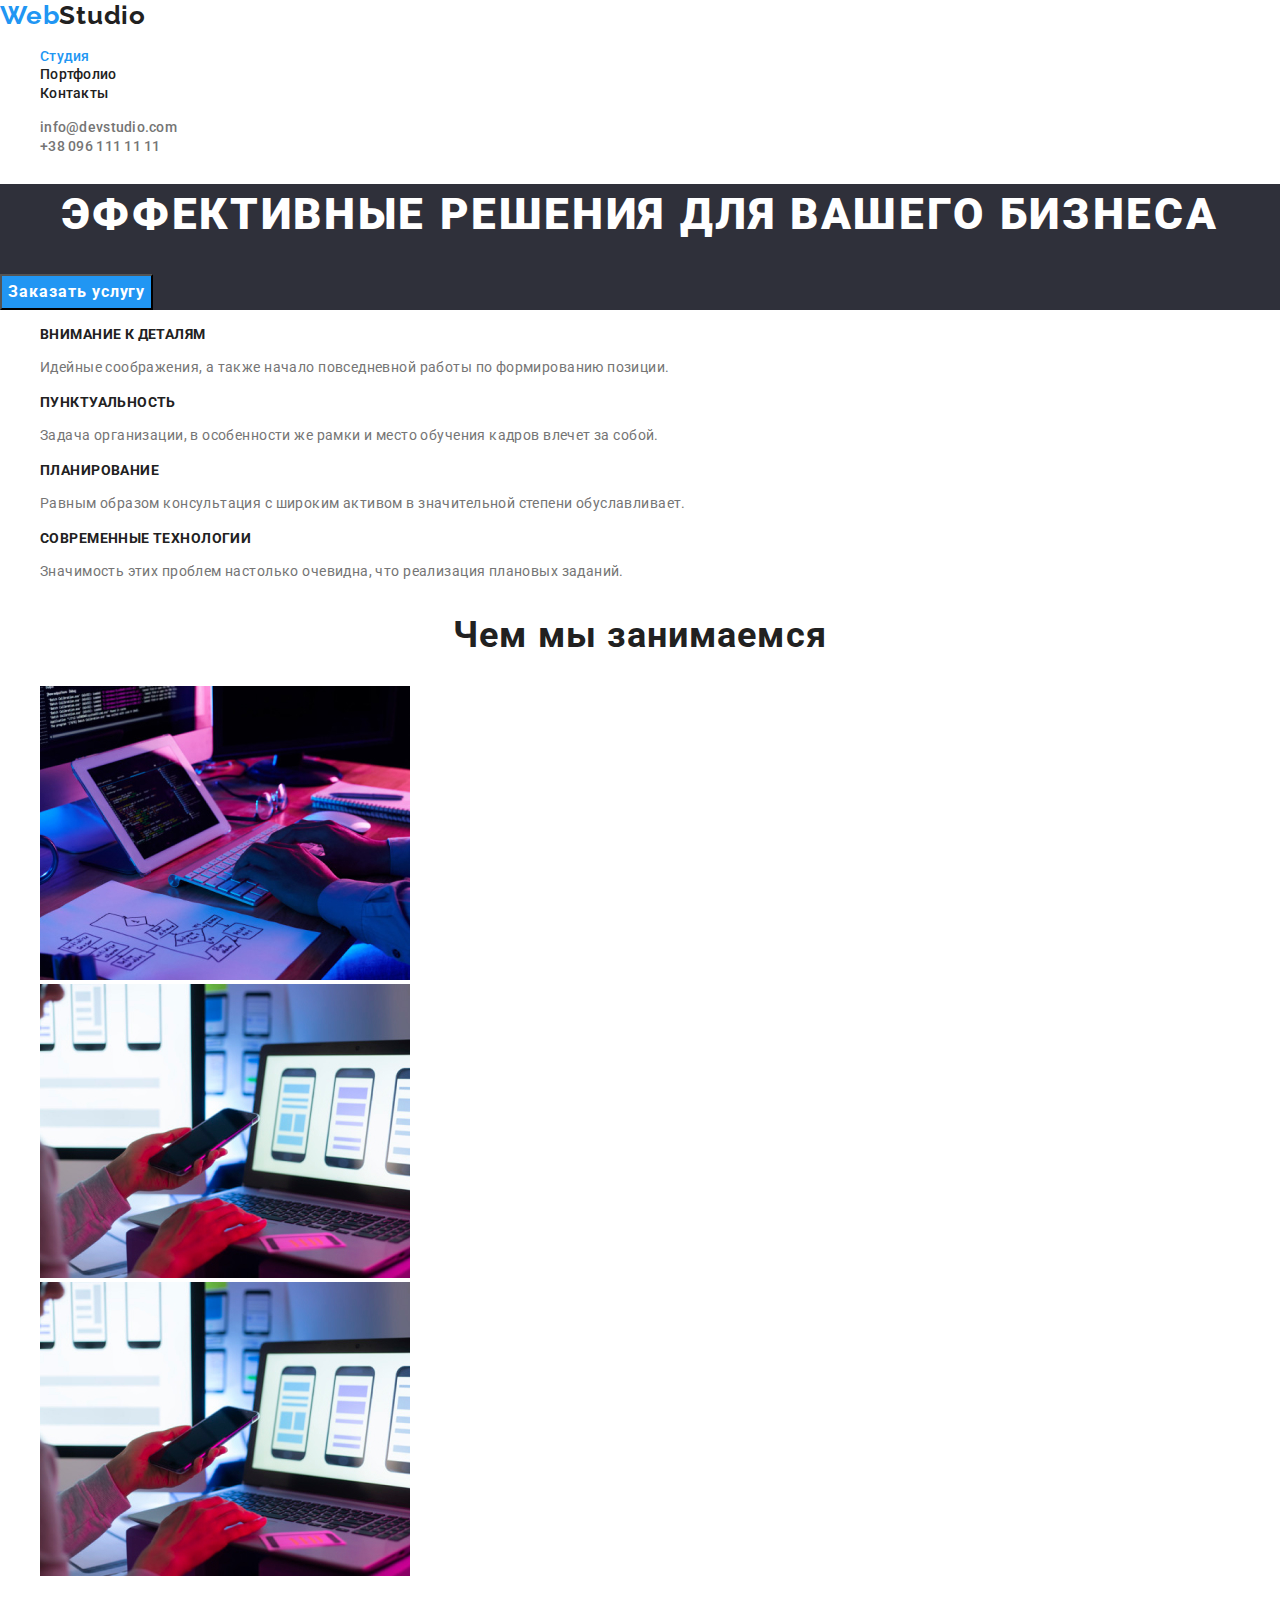
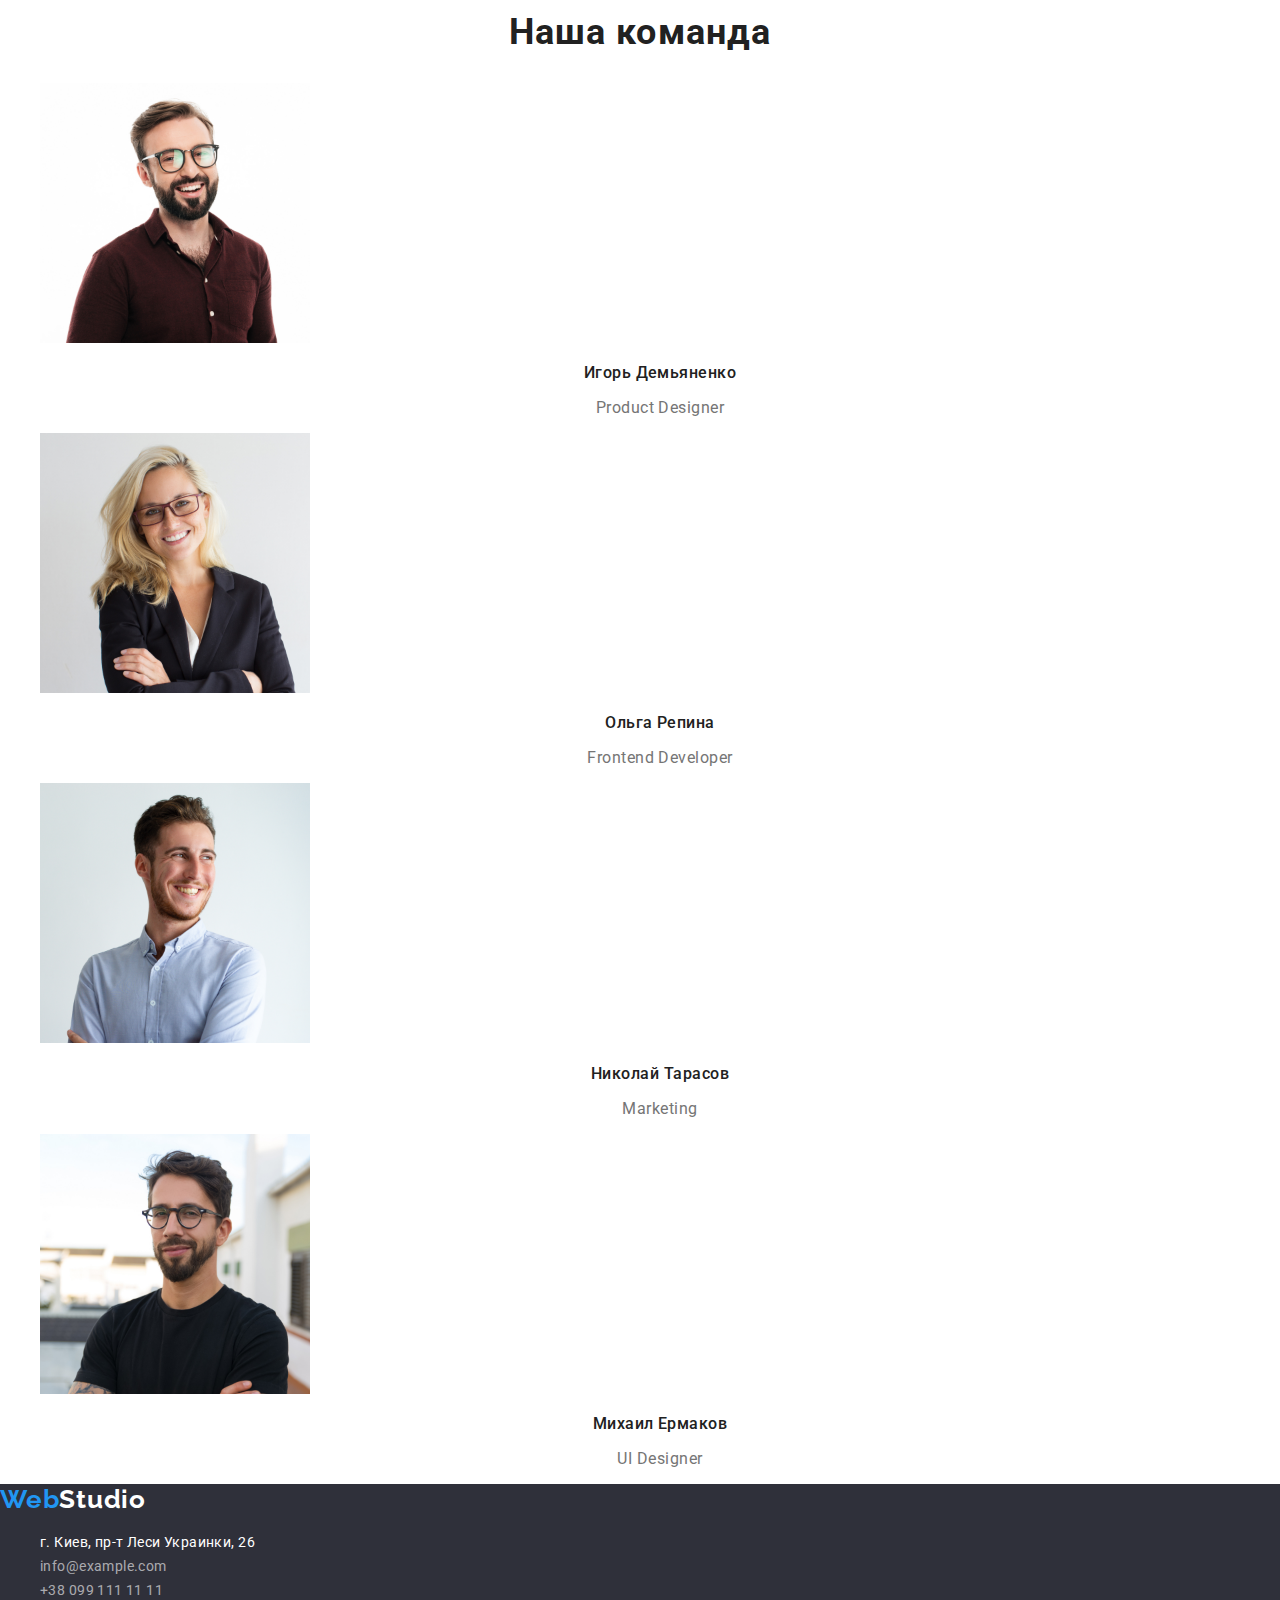
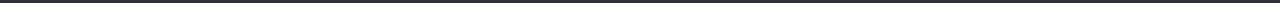
<file: index.html>
<!DOCTYPE html>
<html lang="ru">
<head>
    <meta charset="UTF-8">
    <meta name="viewport" content="width=device-width, initial-scale=1.0">
    <meta http-equiv="X-UA-Compatible" content="ie=edge">
    <link rel="stylesheet" href="https://cdnjs.cloudflare.com/ajax/libs/modern-normalize/1.0.0/modern-normalize.min.css" />
    <link rel="preconnect" href="https://fonts.gstatic.com">
    <link href="https://fonts.googleapis.com/css2?family=Raleway:wght@700&family=Roboto:wght@400;500;700;900&display=swap"
        rel="stylesheet">
    <link rel="stylesheet" href="./css/styles.css">
    <title>Webstudio</title>
</head>
<body>
    <header class="header">
        <nav class="navigation">
            <a class="header-logo" href="./"><span class="logo-accent">Web</span>Studio</a>
            <ul class="navigation-list">
                <li class="navigation-list-item">
                    <a class="navigation-list-link current-link" href="#">Студия</a>
                </li>
                <li class="navigation-list-item">
                    <a class="navigation-list-link" href="./portfolio.html">Портфолио</a>
                </li>
                <li class="navigation-list-item">
                    <a class="navigation-list-link" href="">Контакты</a>
                </li>
            </ul>
        </nav>
            <ul>
            <li>
                <a class="header-address" href="mailto:info@devstudio.com">info@devstudio.com</a>
            </li>
            <li>
                <a class="header-address" href="tel:+380961111111">+38 096 111 11 11</a>
            </li>
        </ul>
    </header>

    <main>
        <!-- HERO -->
        <section class="hero">
            <h1 class="hero-title">Эффективные решения для вашего бизнеса</h1>
            <button class="order-button" type="button">Заказать услугу</button>
        </section>

        <!-- ABOUT US -->
        <section class="about">
            <h2 class="visually-hidden">Наши преимущества</h2>
            <ul class="about-list">
                <li class="about-list-item">
                    <h3 class="about-title">Внимание к деталям</h3>
                    <P class="about-description">Идейные соображения, а также начало повседневной работы по формированию позиции.</P>
                </li>
                <li class="about-list-item">
                    <h3 class="about-title">Пунктуальность</h3>
                    <P class="about-description">Задача организации, в особенности же рамки и место обучения кадров влечет за собой.</P>
                </li>
                <li class="about-list-item">
                    <h3 class="about-title">Планирование</h3>
                    <P class="about-description">Равным образом консультация с широким активом в значительной степени обуславливает.</P>
                </li>
                <li class="about-list-item">
                    <h3 class="about-title">Современные технологии</h3>
                    <P class="about-description">Значимость этих проблем настолько очевидна, что реализация плановых заданий.</P>
                </li>
            </ul>
        </section>

        <!-- WHAT WE DO -->
        <section class="our-work">
            <h2 class="title">Чем мы занимаемся</h2>
            <ul class="our-work-list">
                <li>
                    <img class="our-work-img" src="./images/what-we-do/img1.jpg" alt="программист пишет код" width="370" height="294">
                </li>
                <li>
                    <img class="our-work-img" src="./images/what-we-do/img2.jpg" alt="дизайнер выбирает макет для мобильного приложения" width="370" height="294">
                </li>
                <li>
                    <img class="our-work-img" src="./images/what-we-do/img2.jpg" alt="дизайнер выбирает цветовую гамму" width="370" height="294">
                </li>
            </ul>
        </section>

        <!-- OUR TEAM -->
        <section class="team">
            <h2 class="title">Наша команда</h2>
            <ul class="team-list">
                <li class="team-list-item">
                    <img class="team-img" src="./images/our-team/igor.jpg" alt="Игорь Демьяненко" width="270" height="260">
                    <h3 class="team-title">Игорь Демьяненко</h3>
                    <p class="team-description" lang="en">Product Designer</p>
                </li>
                <li class="team-list-item">
                    <img class="team-img" src="./images/our-team/olga.jpg" alt="Ольга Репина" width="270" height="260">
                    <h3 class="team-title">Ольга Репина</h3>
                    <p class="team-description" lang="en">Frontend Developer</p>
                </li>
                <li class="team-list-item">
                    <img class="team-img" src="./images/our-team/nikolay.jpg" alt="Николай Тарасов" width="270" height="260">
                    <h3 class="team-title">Николай Тарасов</h3>
                    <p class="team-description" lang="en">Marketing</p>
                </li>
                <li class="team-list-item">
                    <img class="team-img" src="./images/our-team/michael.jpg" alt="Михаил Ермаков" width="270" height="260">
                    <h3 class="team-title">Михаил Ермаков</h3>
                    <p class="team-description" lang="en">UI Designer</p>
                </li>
            </ul>
        </section>
    </main>

    <footer class="footer">
        <a class="footer-logo" href="./"><span class="logo-accent">Web</span>Studio</a>
        <address class="footer-address">
            <ul class="footer-address-list">
                <li class="footer-address-item">
                    <a class="footer-contacts map" href="https://goo.gl/maps/fuToK8LUHECQ2Vxz8" target="_blank">г. Киев, пр-т Леси Украинки, 26</a>
                </li>
                <li class="footer-address-item">
                    <a class="footer-contacts" href="mailto:info@example.com">info@example.com</a>
                </li>
                <li class="footer-address-item">
                    <a class="footer-contacts" href="tel:+380991111111">+38 099 111 11 11</a>
                </li>
            </ul>
        </address>
    </footer>
</body>
</html>
</file>
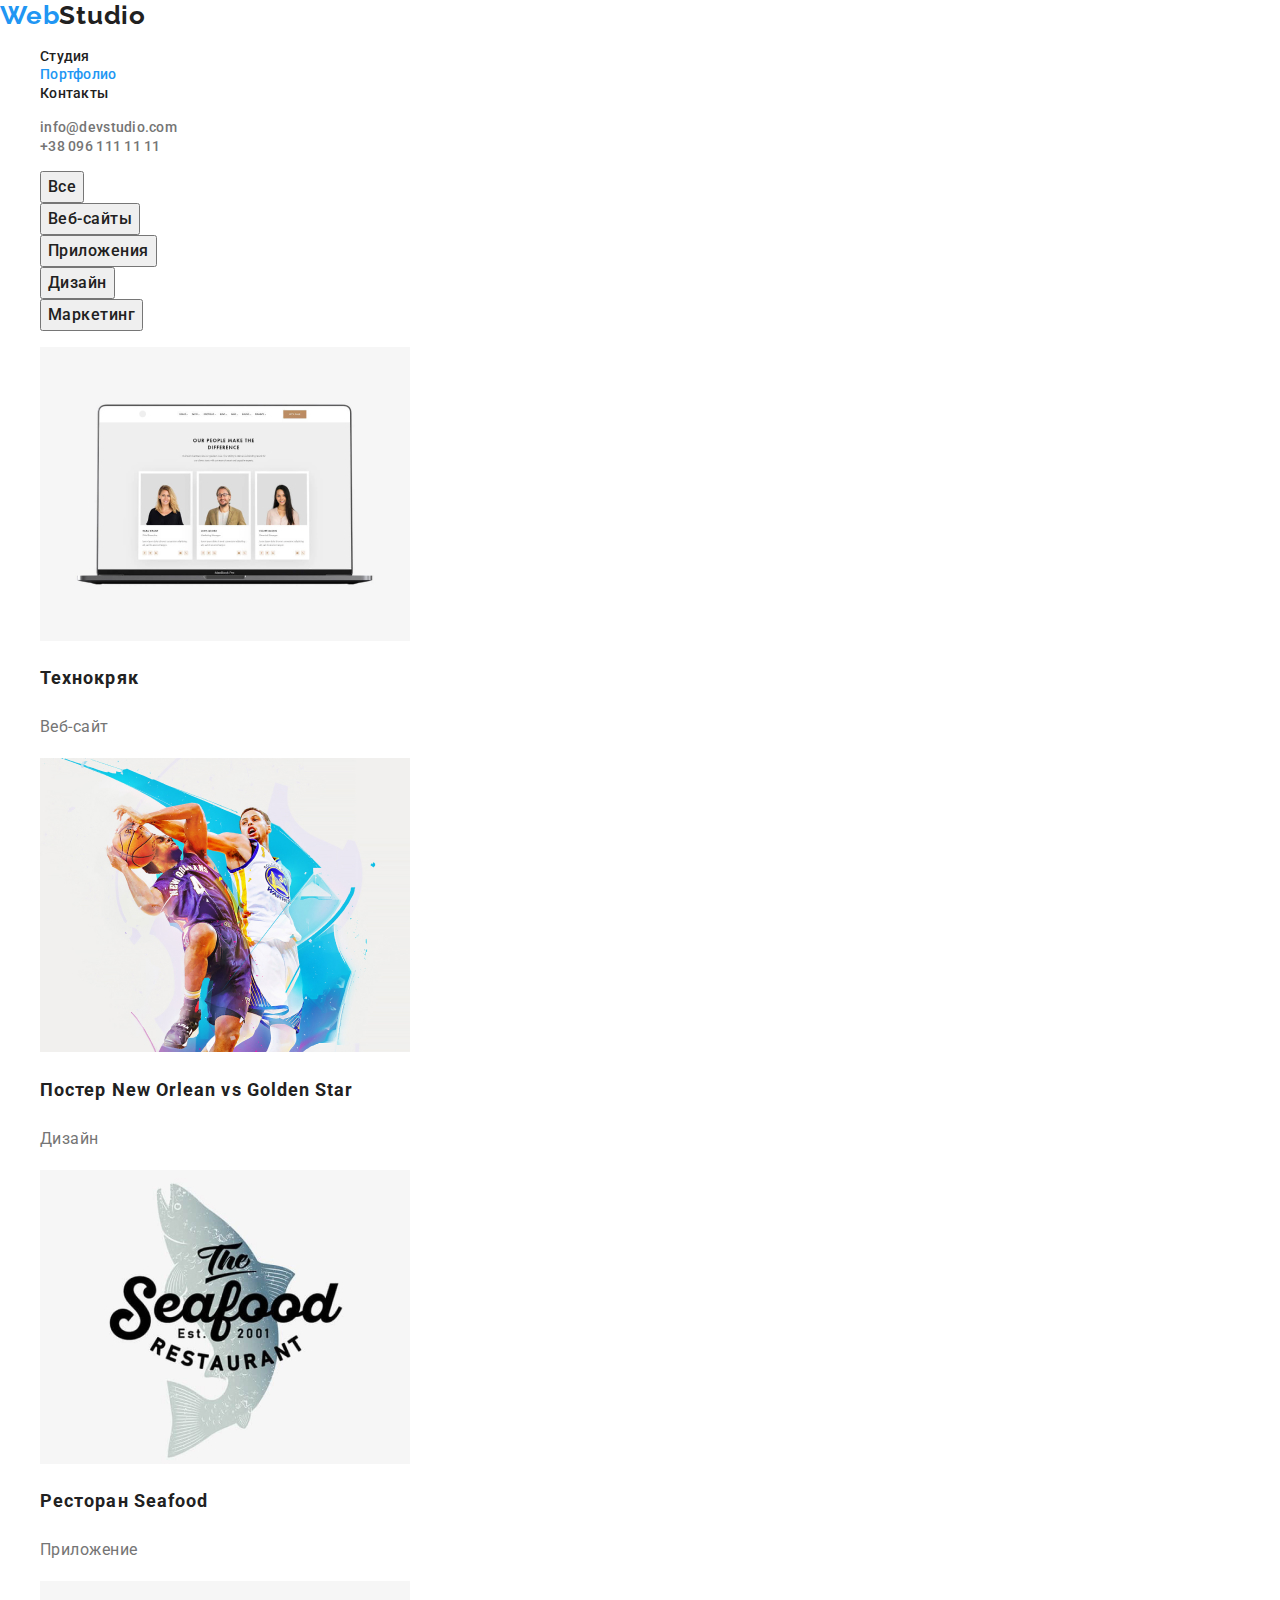
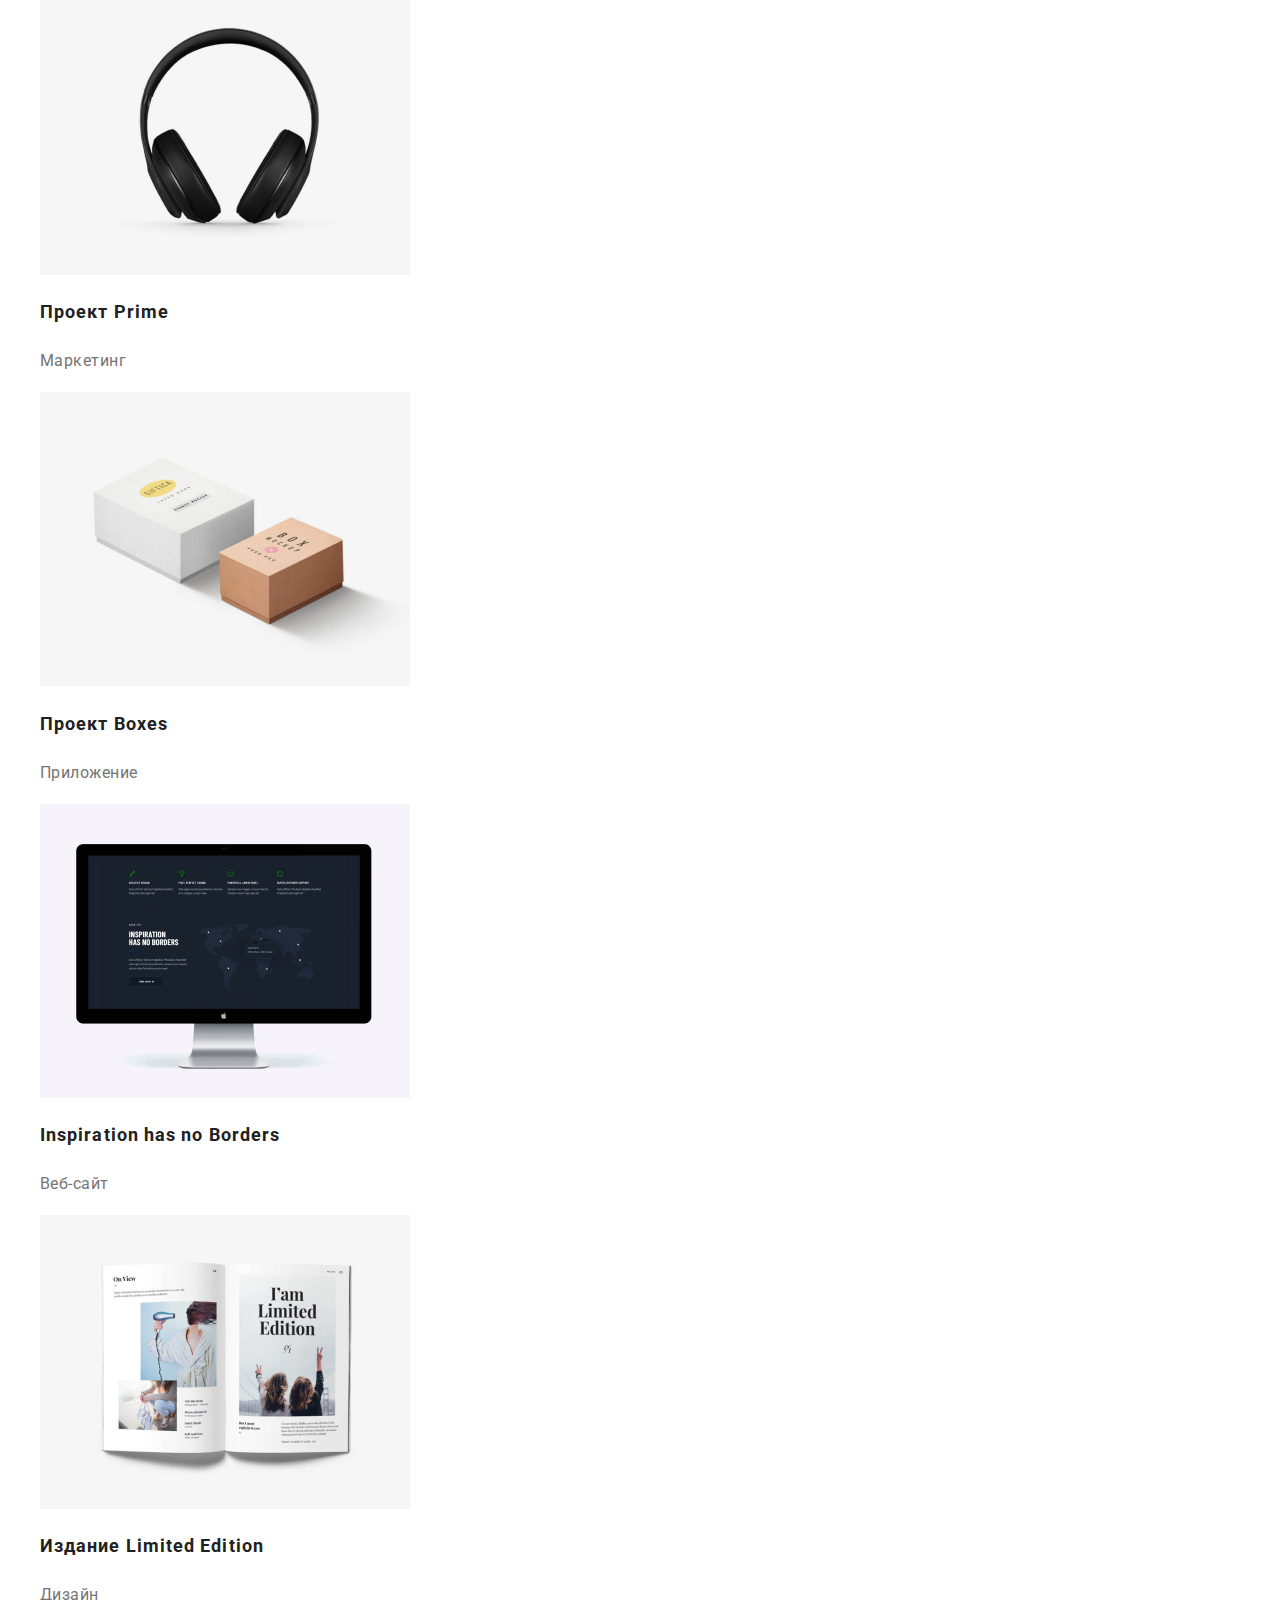
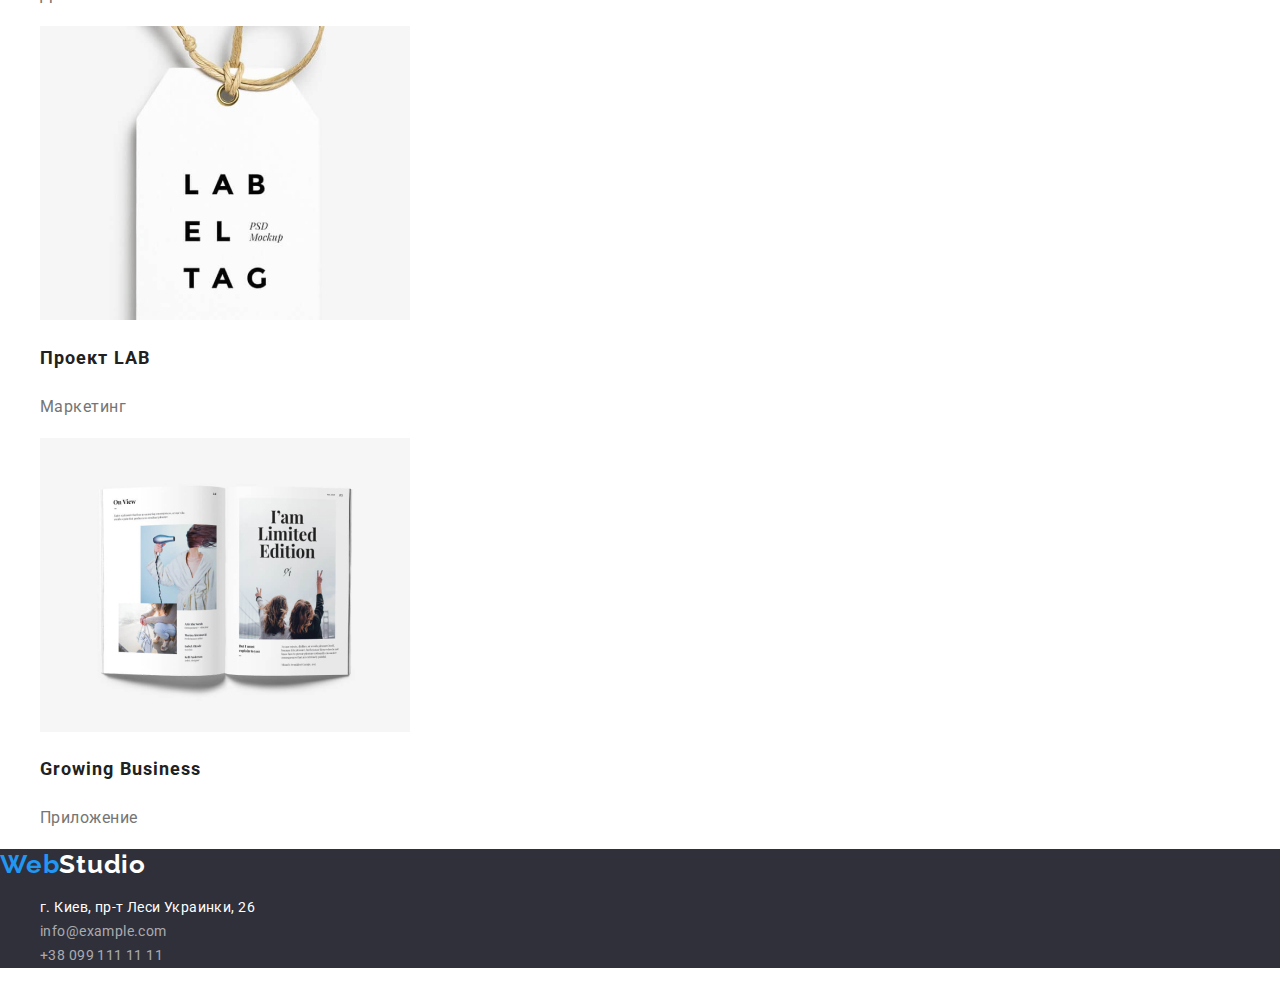
<file: portfolio.html>
<!DOCTYPE html>
<html lang="ru">

<head>
    <meta charset="UTF-8">
    <meta name="viewport" content="width=device-width, initial-scale=1.0">
    <meta http-equiv="X-UA-Compatible" content="ie=edge">
    <link rel="stylesheet" href="https://cdnjs.cloudflare.com/ajax/libs/modern-normalize/1.0.0/modern-normalize.min.css" />
    <link rel="preconnect" href="https://fonts.gstatic.com">
    <link href="https://fonts.googleapis.com/css2?family=Raleway:wght@700&family=Roboto:wght@400;500;700;900&display=swap"
        rel="stylesheet">
        <link rel="stylesheet" href="./css/styles.css">
    <title>Portfolio</title>
</head>

<body>
    <header class="header">
        <nav class="navigation">
            <a class="header-logo" href="./"><span class="logo-accent">Web</span>Studio</a>
            <ul class="navigation-list">
                <li class="navigation-list-item">
                    <a class="navigation-list-link" href="./index.html">Студия</a>
                </li>
                <li class="navigation-list-item">
                    <a class="navigation-list-link current-link" href="./portfolio.html">Портфолио</a>
                </li>
                <li class="navigation-list-item">
                    <a class="navigation-list-link" href="">Контакты</a>
                </li>
            </ul>
        </nav>
        <ul>
            <li>
                <a class="header-address" href="mailto:info@devstudio.com">info@devstudio.com</a>
            </li>
            <li>
                <a class="header-address" href="tel:+380961111111">+38 096 111 11 11</a>
            </li>
        </ul>
    </header>

    <main>
        <section class="portfolio">
            <h1 class="visually-hidden">Примеры робот</h1>
            <ul class="portfolio-nav">
                <li class="portfolio-nav-item">
                    <button class="portfolio-button">Все</button>
                </li>
                <li class="portfolio-nav-item">
                    <button class="portfolio-button">Веб-сайты</button>
                </li>
                <li class="portfolio-nav-item">
                    <button class="portfolio-button">Приложения</button>
                </li>
                <li class="portfolio-nav-item">
                    <button class="portfolio-button">Дизайн</button>
                </li>
                <li class="portfolio-nav-item">
                    <button class="portfolio-button">Маркетинг</button>
                </li>
            </ul>
            <ul class="portfolio-list">
                <li class="portfolio-list-item">
                    <a class="portfolio-link" href="#">
                        <img class="portfolio-img" src="./images/portfolio/techno.jpg" alt="Технокряк" width="370" height="294">
                        <h2 class="portfolio-title">Технокряк</h2>
                        <p class="portfolio-description">Веб-сайт</p>
                    </a>
                </li>
                <li class="portfolio-list-item">
                    <a class="portfolio-link" href="#">
                        <img class="portfolio-img" src="./images/portfolio/poster.jpg" alt="Постер New Orlean vs Golden Star" width="370" height="294">
                        <h2 class="portfolio-title">Постер New Orlean vs Golden Star</h2>
                        <p class="portfolio-description">Дизайн</p>
                    </a>
                </li>
                <li class="portfolio-list-item">
                    <a class="portfolio-link" href="#">
                        <img class="portfolio-img" src="./images/portfolio/restaurant.jpg" alt="Ресторан Seafood" width="370" height="294">
                        <h2 class="portfolio-title">Ресторан Seafood</h2>
                        <p class="portfolio-description">Приложение</p>
                    </a>
                </li>
                <li class="portfolio-list-item">
                    <a class="portfolio-link" href="#">
                        <img class="portfolio-img" src="./images/portfolio/project-prime.jpg" alt="Проект Prime" width="370" height="294">
                        <h2 class="portfolio-title">Проект Prime</h2>
                        <p class="portfolio-description">Маркетинг</p>
                    </a>
                </li>
                <li class="portfolio-list-item">
                    <a class="portfolio-link" href="#">
                        <img class="portfolio-img" src="./images/portfolio/project-boxes.jpg" alt="Проект Boxes" width="370" height="294">
                        <h2 class="portfolio-title">Проект Boxes</h2>
                        <p class="portfolio-description">Приложение</p>
                    </a>
                </li>
                <li class="portfolio-list-item">
                    <a class="portfolio-link" href="#">
                        <img class="portfolio-img" src="./images/portfolio/inspiration.jpg" alt="Inspiration has no Borders" width="370" height="294">
                        <h2 class="portfolio-title" lang="en">Inspiration has no Borders</h2>
                        <p class="portfolio-description">Веб-сайт</p>
                    </a>
                </li>
                <li class="portfolio-list-item">
                    <a class="portfolio-link" href="#">
                        <img class="portfolio-img" src="./images/portfolio/limited-edition.jpg" alt="Издание Limited Edition" width="370" height="294">
                        <h2 class="portfolio-title">Издание Limited Edition</h2>
                        <p class="portfolio-description">Дизайн</p>
                    </a>
                </li>
                <li class="portfolio-list-item">
                    <a class="portfolio-link" href="#">
                        <img class="portfolio-img" src="./images/portfolio/project-lab.jpg" alt="Проект LAB" width="370" height="294">
                        <h2 class="portfolio-title">Проект LAB</h2>
                        <p class="portfolio-description">Маркетинг</p>
                    </a>
                </li>
                <li class="portfolio-list-item">
                    <a class="portfolio-link" href="#">
                        <img class="portfolio-img" src="./images/portfolio/limited-edition.jpg" alt="Growing Business" width="370" height="294">
                        <h2 class="portfolio-title" lang="en">Growing Business</h2>
                        <p class="portfolio-description">Приложение</p>
                    </a>
                </li>
            </ul>
        </section>
    </main>

    <footer class="footer">
        <a class="footer-logo" href="./"><span class="logo-accent">Web</span>Studio</a>
        <address class="footer-address">
            <ul class="footer-address-list">
                <li class="footer-address-item">
                    <a class="footer-contacts map" href="https://goo.gl/maps/fuToK8LUHECQ2Vxz8" target="_blank">г. Киев,
                        пр-т Леси Украинки, 26</a>
                </li>
                <li class="footer-address-item">
                    <a class="footer-contacts" href="mailto:info@example.com">info@example.com</a>
                </li>
                <li class="footer-address-item">
                    <a class="footer-contacts" href="tel:+380991111111">+38 099 111 11 11</a>
                </li>
            </ul>
        </address>
    </footer>
</body>
</html>
</file>
<file: css/styles.css>
:root {
  --text-font: "Roboto", sans-serif;
  --logo-font: "Raleway", sans-serif;
  --main-color: #757575;
  --second-color: #ffffff;
  --title-color: #212121;
  --accent-color: #2196f3;
}
body {
  font-family: var(--text-font);
  color: var(--main-color);
}

ul {
  list-style: none;
}

/* ============== COMPONENTS ============== */

.visually-hidden {
  position: absolute !important;
  clip: rect(1px 1px 1px 1px); /* IE6, IE7 */
  clip: rect(1px, 1px, 1px, 1px);
  padding: 0 !important;
  border: 0 !important;
  height: 1px !important;
  width: 1px !important;
  overflow: hidden;
}

.title {
  font-weight: 700;
  font-size: 36px;
  line-height: 1.167;
  text-align: center;
  letter-spacing: 0.03em;
  color: var(--title-color);
}

/* ============== END COMPONENTS ============== */

/* ============== HEADER ============== */

.header-logo {
  font-family: var(--logo-font);
  text-decoration: none;
  font-weight: 700;
  font-size: 26px;
  line-height: 1.192;
  letter-spacing: 0.03em;
  color: var(--title-color);
}

.logo-accent {
  color: var(--accent-color);
}

.navigation-list-link {
  text-decoration: none;
  font-weight: 500;
  font-size: 14px;
  line-height: 1.143;
  letter-spacing: 0.02em;
  color: var(--title-color);
}

.navigation-list-link:hover,
.navigation-list-link:focus {
  color: var(--accent-color);
}

.current-link {
  color: var(--accent-color);
}

.header-address {
  text-decoration: none;
  font-weight: 500;
  font-size: 14px;
  line-height: 1.143;
  letter-spacing: 0.02em;
  color: var(--main-color);
}

.header-address:hover,
.header-address:focus {
  color: var(--accent-color);
}

/* ============== END HEADER ============== */

/* ============== HERO ============== */

.hero {
  background-color: #2f303a;
}

.hero-title {
  font-weight: 900;
  font-size: 44px;
  line-height: 1.364;
  text-align: center;
  letter-spacing: 0.06em;
  text-transform: uppercase;
  color: var(--second-color);
}

.order-button {
  background: var(--accent-color);
  font-weight: 700;
  font-size: 16px;
  line-height: 1.875;
  display: flex;
  align-items: center;
  text-align: center;
  letter-spacing: 0.06em;
  color: var(--second-color);
}

/* ============== END HERO ============== */

/* ============== ABOUT ============== */

.about-title {
  font-weight: 700;
  font-size: 14px;
  line-height: 1.143;
  letter-spacing: 0.03em;
  text-transform: uppercase;
  color: var(--title-color);
}

.about-description {
  font-weight: 400;
  font-size: 14px;
  line-height: 1.714;
  letter-spacing: 0.03em;
}

/* ============== END ABOUT ============== */

/* ============== OUR TEAM ============== */

.team-title {
  font-weight: 500;
  font-size: 16px;
  line-height: 1.187;
  text-align: center;
  letter-spacing: 0.03em;
  color: var(--title-color);
}

.team-description {
  font-weight: 400;
  font-size: 16px;
  line-height: 1.187;
  text-align: center;
  letter-spacing: 0.03em;
}

/* ============== END OUR TEAM ============== */

/* ============== FOOTER ============== */
.footer {
  background-color: #2f303a;
}
.footer-logo {
  font-family: var(--logo-font);
  text-decoration: none;
  font-weight: 700;
  font-size: 26px;
  line-height: 1.192;
  letter-spacing: 0.03em;
  color: var(--second-color);
}

.footer-contacts {
  text-decoration: none;
  font-style: normal;
  font-weight: 400;
  font-size: 14px;
  line-height: 1.714;
  letter-spacing: 0.03em;
  color: rgba(255, 255, 255, 0.6);
}

.map {
  color: var(--second-color);
}

/* ============== END FOOTER ============== */

/* ============== PORTFOLIO ============== */

.portfolio-button {
  font-weight: 500;
  font-size: 16px;
  line-height: 1.625;
  text-align: center;
  letter-spacing: 0.03em;
  color: var(--title-color);
}

.portfolio-button:focus,
.portfolio-button:hover,
.portfolio-button:active {
  color: var(--second-color);
  background: var(--accent-color);
}

.portfolio-link {
  text-decoration: none;
}
.portfolio-title {
  font-weight: 700;
  font-size: 18px;
  line-height: 2;
  letter-spacing: 0.06em;
  color: var(--title-color);
}

.portfolio-description {
  font-weight: 400;
  font-size: 16px;
  line-height: 1.875;
  letter-spacing: 0.03em;
  color: var(--main-color);
}

/* ==============END PORTFOLIO ============== */
</file>
